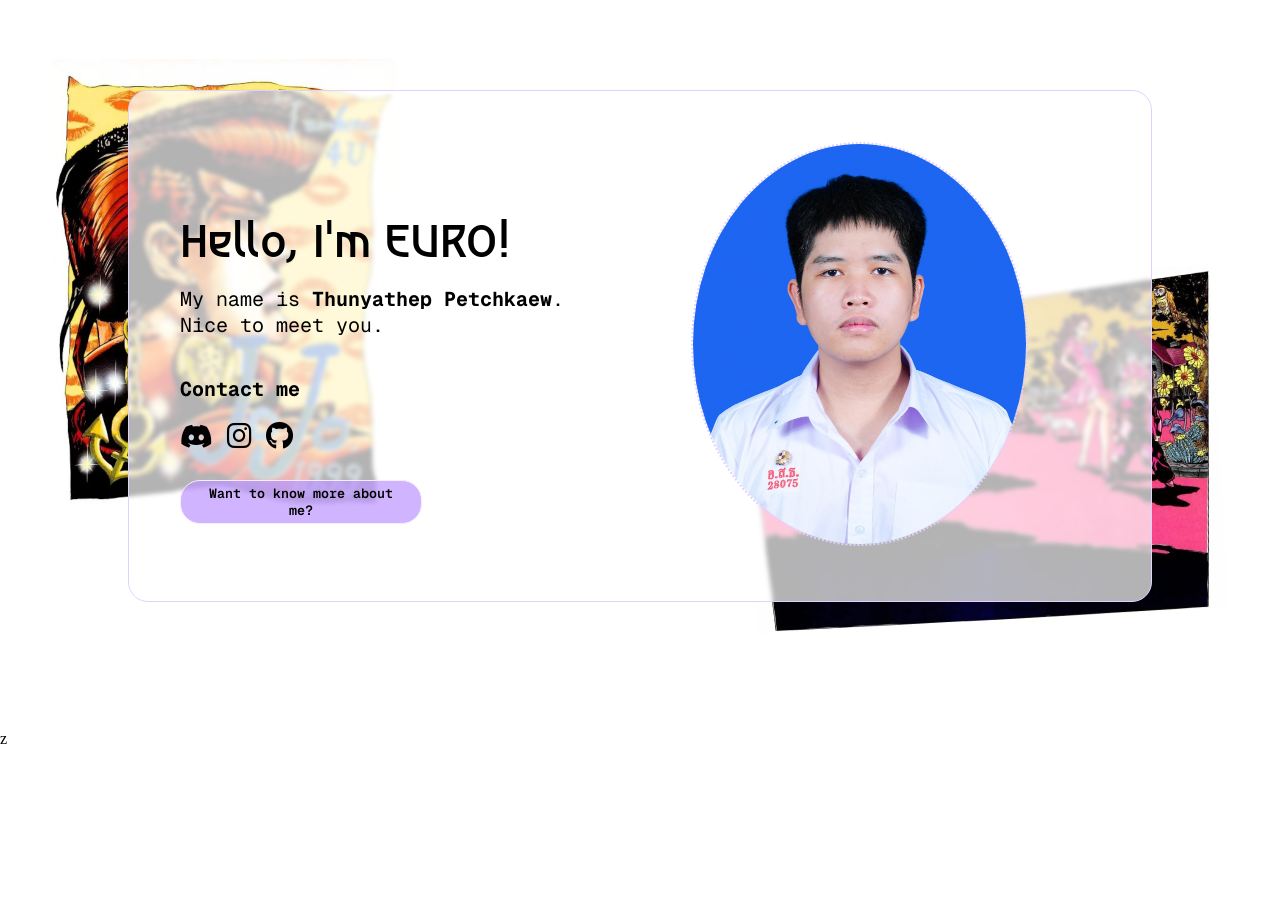
<file: index.html>
<!doctype html>
<html lang="en">
  <head>
    <meta charset="UTF-8" />
    <meta name="viewport" content="width=device-width, initial-scale=1.0" />
    <title>My portfolio</title>

    <link rel="stylesheet" href="./style.css" />

    <link rel="preconnect" href="https://fonts.googleapis.com" />
    <link rel="preconnect" href="https://fonts.gstatic.com" crossorigin />
    <link
      href="https://fonts.googleapis.com/css2?family=Asimovian&family=Geist+Mono:ital,wght@0,100..900;1,100..900&display=swap"
      rel="stylesheet"
    />
    <link
      rel="stylesheet"
      href="https://cdnjs.cloudflare.com/ajax/libs/font-awesome/6.7.2/css/all.min.css"
    />
  </head>
  <body>
    <div id="container">
      <div id="information">
        <div>
          <p
            id="myname"
            style="color: rgb(0, 0, 0); white-space: nowrap; margin-bottom: 0%"
          >
            Hello, I'm EURO!
          </p>
          <p
            id="informtext"
            style="white-space: nowrap; margin: 0%; padding-top: 4%"
          >
            My name is
            <span style="font-weight: bold">Thunyathep Petchkaew</span>.<br />
            Nice to meet you.
          </p>
        </div>
        <br />
        <div>
          <p id="informtext" style="font-weight: bold">Contact me</p>
          <div>
            <div>
              <a href="https://discord.com/users/1016265251248930856"
                ><i
                  class="fa-brands fa-discord icon"
                  style="font-size: 26px; padding-right: 10px"
                ></i
              ></a>
              <a href="https://www.instagram.com/tp._.euro/"
                ><i
                  class="fa-brands fa-instagram icon"
                  style="font-size: 28px; padding-right: 10px"
                ></i
              ></a>
              <a href="https://github.com/hutukaeo"
                ><i class="fa-brands fa-github icon" style="font-size: 28px"></i
              ></a>
            </div>
          </div>
        </div>
        <br />
        <div>
          <a href="./port.html"
            ><button id="btn" class="geist-mono btn" style="font-weight: 600">
              Want to know more about me?
            </button></a
          >
        </div>
      </div>
      <div>
        <img src="./Picture/Mypic.jpg" alt="Handsome" id="selfpic" />
      </div>
    </div>
    z
    <script src="./script1.js"></script>
  </body>
</html>
</file>
<file: style.css>
.asimovian-regular {
  font-family: "Asimovian", sans-serif;
  font-weight: 400;
  font-style: normal;
}

.geist-mono{
  font-family: "Geist Mono", monospace;
  font-optical-sizing: auto;
  font-weight: unset;
  font-style: normal;
}

#myname{
    font-size: 45px;
    font-family: "Asimovian", sans-serif;
    padding-bottom: 0%;
}

#informtext{
    font-size: 20px;
    font-family: "Geist Mono", monospace;
}

#container{
    display: flex;
    justify-self: center;
    border:1px solid rgb(226, 209, 255);
    border-radius: 20px;
    margin: 7% 10% 10% 10%;
    padding: 4% 10% 4% 4%;
    background-color: rgba(255, 255, 255, 0.7);
    backdrop-filter: blur(2px);
    gap: 10%;
    
    
}

#information{
    display: flex;
    justify-content: center;
    flex-direction: column;
    margin-right: 5%;
    width: max-content;
}

#selfpic{
    height: 400px;
    border-radius: 50%;
    border: 2px dotted rgb(226, 209, 255)
}

body{
    margin: 0;
    background: url("Picture/Wallpaper\ \(2\).JPG");
    height: 100%;
    background-position: center;
    background-repeat: no-repeat;
    background-size: cover;
}

.icon{
    color:black;
    transition: ease-in-out 0.1s;
}

.icon:hover{
    color: rgb(155, 116, 255);
    transform: scale(1.5);
}

#btn{
    margin-top: 12px;
    border: 1px solid rgb(244, 237, 255);
    background-color: rgba(189, 149, 255, 0.7);
    border-radius: 20px;
    height:44px;
    width: 241.95px;
    padding-left: 12px;
    padding-right: 12px;

    transition: ease-in-out 0.1s;
}

#btn:hover{
    transform: scale(1.2);
    
}
</file>
